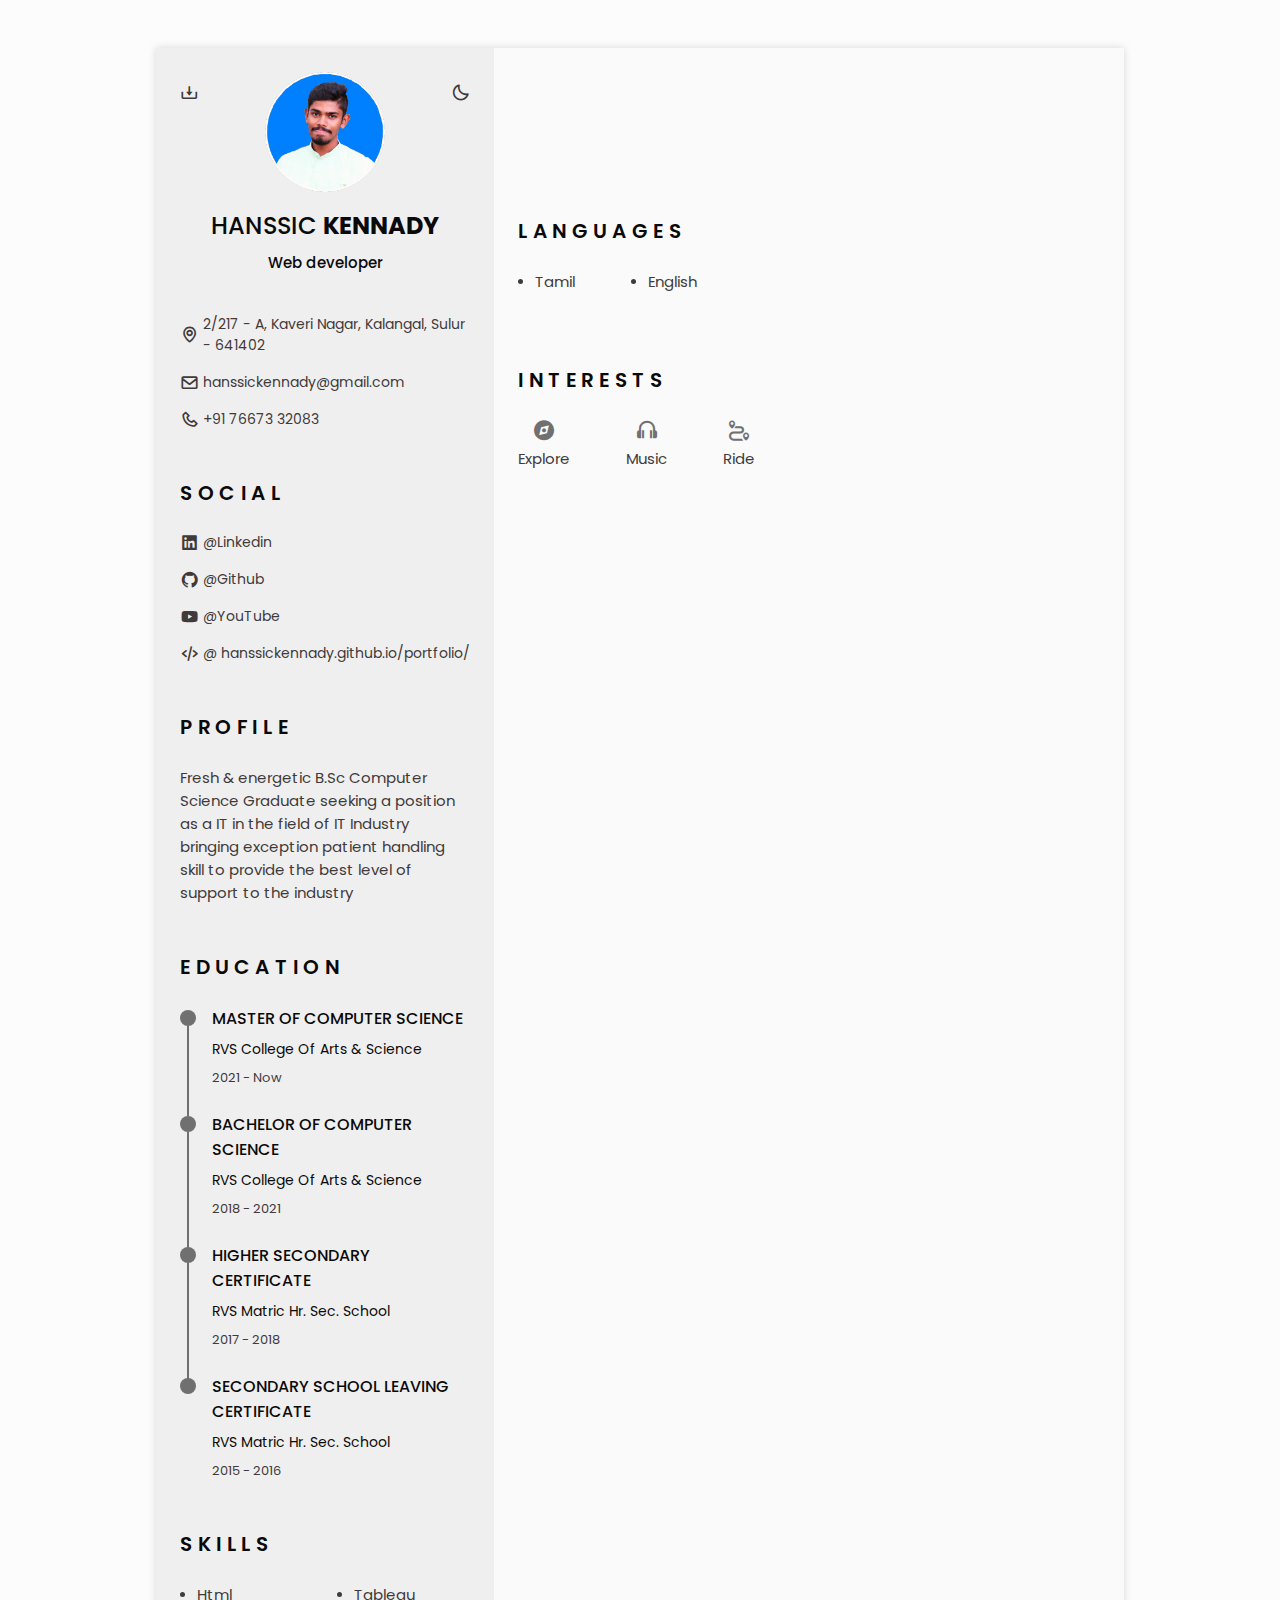
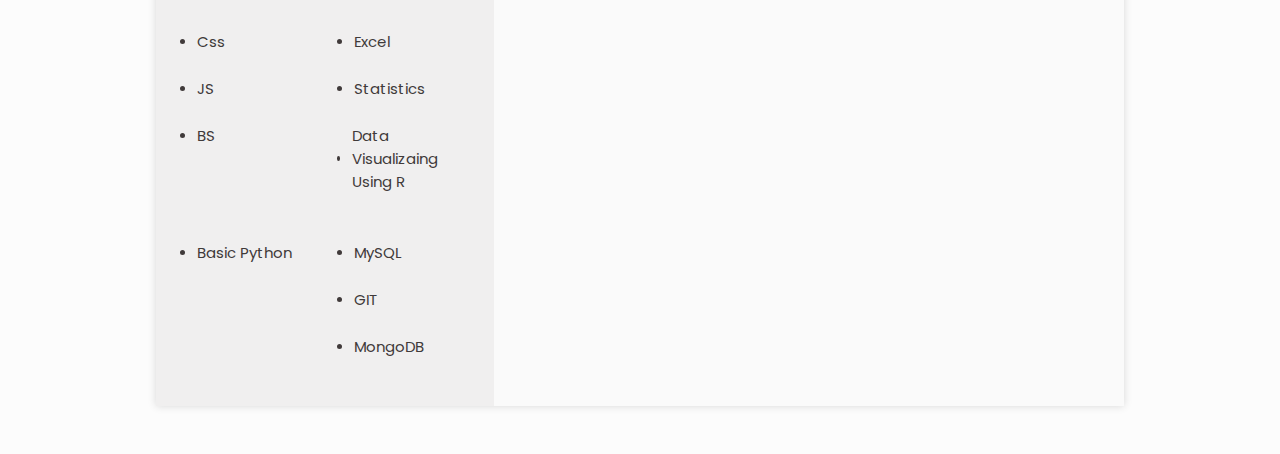
<file: resume.html>
<!DOCTYPE html>
<html lang="en">

<head>
    <meta charset="UTF-8">
    <meta name="viewport" content="width=device-width, initial-scale=1.0">

    <!--========== BOX ICONS ==========-->
    <link rel="stylesheet" href="https://cdn.jsdelivr.net/npm/boxicons@latest/css/boxicons.min.css">

    <!--========== CSS ==========-->
    <link rel="stylesheet" href="./css/resume.css">

    <title>Responsive resume cv</title>
</head>

<body>
    <!--========== HEADER ==========-->
    <header class="l-header" id="header">
        <nav class="nav bd-container">
            <a href="#" class="nav__logo">R Hanssic Kennady</a>

            <div class="nav__menu" id="nav-menu">
                <ul class="nav__list">
                    <li class="nav__item">
                        <a href="#home" class="nav__link active-link">
                            <i class='bx bx-home nav__icon'></i>Home
                        </a>
                    </li>

                    <li class="nav__item">
                        <a href="#profile" class="nav__link">
                            <i class='bx bx-user nav__icon'></i>Profile
                        </a>
                    </li>

                    <li class="nav__item">
                        <a href="#education" class="nav__link">
                            <i class='bx bx-book nav__icon'></i>Education
                        </a>
                    </li>

                    <li class="nav__item">
                        <a href="#skills" class="nav__link">
                            <i class='bx bx-receipt nav__icon'></i>Skills
                        </a>
                    </li>

                    <!-- <li class="nav__item">
                        <a href="#experience" class="nav__link">
                            <i class='bx bx-briefcase-alt nav__icon'></i>Experience
                        </a>
                    </li>

                    <li class="nav__item">
                        <a href="#certificates" class="nav__link">
                            <i class='bx bx-award nav__icon'></i>Certificates
                        </a>
                    </li>

                    <li class="nav__item">
                        <a href="#references" class="nav__link">
                            <i class='bx bx-link-external nav__icon'></i>References
                        </a>
                    </li> -->
                </ul>
            </div>

            <div class="nav__toggle" id="nav-toggle">
                <i class='bx bx-grid-alt'></i>
            </div>
        </nav>
    </header>

    <main class="l-main bd-container">
        <!-- All elements within this div, is generated in PDF -->
        <div class="resume" id="area-cv">
            <div class="resume__left">
                <!--========== HOME ==========-->
                <section class="home" id="home">
                    <div class="home__container section bd-grid">
                        <div class="home__data bd-grid">
                            <img src="./asset/PicsArt_09-13-03.07.54.png" alt="" class="home__img">

                            <h1 class="home__title">HANSSIC <b>KENNADY</b></h1>
                            <h3 class="home__profession">Web developer</h3>

                            <!--button to download your CV-->
                            <div>
                                <a download="" href="./assets/pdf/ResumeCv.pdf" class="home__button-movil">Download</a>
                            </div>
                        </div>

                        <div class="home__address bd-grid">
                            <span class="home__information">
                                <i class='bx bx-map home__icon'></i> 2/217 - A, Kaveri Nagar, Kalangal, Sulur - 641402
                            </span>

                            <span class="home__information">
                                <i class='bx bx-envelope home__icon'></i> hanssickennady@gmail.com
                            </span>

                            <span class="home__information">
                                <i class='bx bx-phone home__icon'></i> +91 76673 32083
                            </span>
                        </div>
                    </div>
                    <!-- Theme change button -->
                    <i class='bx bx-moon change-theme' title="Theme" id="theme-button"></i>

                    <!-- Button to generate and download the pdf. Available for desktop. -->
                    <i class='bx bx-download generate-pdf' title="Generate PDF" id="resume-button"></i>
                </section>

                <!--========== SOCIAL ==========-->
                <section class="social section">
                    <h2 class="section-title">SOCIAL</h2>

                    <div class="social__container bd-grid">
                        <a href="http://www.linkedin.com/in/hanssic-kennady-155985181" target="_blank"
                            class="social__link">
                            <i class='bx bxl-linkedin-square social__icon'></i> @Linkedin
                        </a>

                        <a href="https://github.com/Hanssickennady" target="_blank" class="social__link">
                            <i class='bx bxl-github social__icon'></i> @Github
                        </a>

                        <a href="https://www.youtube.com/channel/UCqwogbhlTrk7IjvWEbbPBzQ" target="_blank"
                            class="social__link">
                            <i class='bx bxl-youtube social__icon'></i> @YouTube
                        </a>

                        <a href="" target="_blank" class="social__link">
                            <i class='bx bx-code-alt social__icon'></i> @ hanssickennady.github.io/portfolio/
                        </a>

                    </div>
                </section>

                <!--========== PROFILE ==========-->
                <section class="profile section" id="profile">
                    <h2 class="section-title">Profile</h2>

                    <p class="profile__description">Fresh & energetic B.Sc Computer Science Graduate seeking a position
                        as a IT in the field of IT Industry bringing exception patient handling skill to provide the
                        best level of support to the industry</p>
                </section>

                <!--========== EDUCATION ==========-->
                <section class="education section" id="education">
                    <h2 class="section-title">Education</h2>

                    <div class="education__container bd-grid">
                        <div class="education__content">
                            <div class="education__time">
                                <span class="education__rounder"></span>
                                <span class="education__line"></span>
                            </div>

                            <div class="education__data bd-grid">
                                <h3 class="education__title">MASTER OF COMPUTER SCIENCE</h3>
                                <span class="education__studies">RVS College Of Arts & Science</span>
                                <span class="education__year">2021 - Now</span>
                            </div>
                        </div>

                        <div class="education__content">
                            <div class="education__time">
                                <span class="education__rounder"></span>
                                <span class="education__line"></span>
                            </div>

                            <div class="education__data bd-grid">
                                <h3 class="education__title">BACHELOR OF COMPUTER SCIENCE</h3>
                                <span class="education__studies">RVS College Of Arts & Science</span>
                                <span class="education__year">2018 - 2021</span>
                            </div>
                        </div>

                        <div class="education__content">
                            <div class="education__time">
                                <span class="education__rounder"></span>
                                <span class="education__line"></span>
                            </div>

                            <div class="education__data bd-grid">
                                <h3 class="education__title">HIGHER SECONDARY CERTIFICATE</h3>
                                <span class="education__studies"> RVS Matric Hr. Sec. School</span>
                                <span class="education__year">2017 - 2018</span>
                            </div>
                        </div>

                        <div class="education__content">
                            <div class="education__time">
                                <span class="education__rounder"></span>
                                <!-- <span class="education__line"></span> -->
                            </div>

                            <div class="education__data bd-grid">
                                <h3 class="education__title">SECONDARY SCHOOL LEAVING CERTIFICATE</h3>
                                <span class="education__studies">RVS Matric Hr. Sec. School</span>
                                <span class="education__year">2015 - 2016</span>
                            </div>
                        </div>
                    </div>
                </section>


                <!--========== SKILLS  ==========-->
                <section class="skills section" id="skills">
                    <h2 class="section-title">Skills</h2>

                    <div class="skills__content bd-grid">
                        <ul class="skills__data">
                            <li class="skills__name">
                                <span class="skills__circle"></span> Html
                            </li>

                            <li class="skills__name">
                                <span class="skills__circle"></span> Css
                            </li>

                            <li class="skills__name">
                                <span class="skills__circle"></span> JS
                            </li>

                            <li class="skills__name">
                                <span class="skills__circle"></span> BS
                            </li>
                        </ul>

                        <ul class="skills__data">
                            <li class="skills__name">
                                <span class="skills__circle"></span> Tableau
                            </li>

                            <li class="skills__name">
                                <span class="skills__circle"></span> Excel
                            </li>

                            <li class="skills__name">
                                <span class="skills__circle"></span> Statistics
                            </li>

                            <li class="skills__name">
                                <span class="skills__circle"></span> Data Visualizaing Using R
                            </li>
                        </ul>

                        <ul class="skills__data">
                            <li class="skills__name">
                                <span class="skills__circle"></span> Basic Python
                            </li>
                        </ul>

                        <ul class="skills__data">
                            <li class="skills__name">
                                <span class="skills__circle"></span> MySQL
                            </li>

                            <li class="skills__name">
                                <span class="skills__circle"></span> GIT
                            </li>

                            <li class="skills__name">
                                <span class="skills__circle"></span> MongoDB
                            </li>
                        </ul>

                    </div>
                </section>

            </div>

            <div class="resume__right">
                <!--========== EXPERIENCE ==========-->
                <section class="experience section" id="experience">

                </section>

                <!--========== CERTIFICATES ==========-->
                <section class="certificate section" id="certificates">

                </section>

                <!--========== REFERENCES ==========-->
                <section class="references section" id="references">

                </section>

                <!--========== LANGUAGES ==========-->
                <section class="languages section">
                    <h2 class="section-title">Languages</h2>

                    <div class="language__container">
                        <ul class="languages__content bd-grid">
                            <li class="languages__name">
                                <span class="languages__circle"></span> Tamil
                            </li>

                            <li class="languages__name">
                                <span class="languages__circle"></span> English
                            </li>
                        </ul>
                    </div>
                </section>

                <!--========== INTERESTS ==========-->
                <section class="interests section">
                    <h2 class="section-title">Interests</h2>

                    <div class="interests__container bd-grid">
                        <div class="interests__content">
                            <i class='bx bxs-compass interests__icon'></i>
                            <span class="interests__name">Explore</span>
                        </div>

                        <div class="interests__content">
                            <i class='bx bx-headphone interests__icon'></i>
                            <span class="interests__name">Music</span>
                        </div>

                        <div class="interests__content">
                            <i class='bx bx-trip interests__icon'></i>
                            <span class="interests__name">Ride</span>
                        </div>
                    </div>
                </section>
            </div>
        </div>
    </main>

    <!--========== SCROLL TOP ==========-->
    <a href="#" class="scrolltop" id="scroll-top">
        <i class='bx bxs-up-arrow-alt scrolltop__icon'></i>
    </a>

    <!--========== HTML2PDF ==========-->
    <script src="./js/html2pdf.bundle.min.js"></script>

    <!--========== MAIN JS ==========-->
    <script src="./js/resume.js"></script>
</body>

</html>
</file>
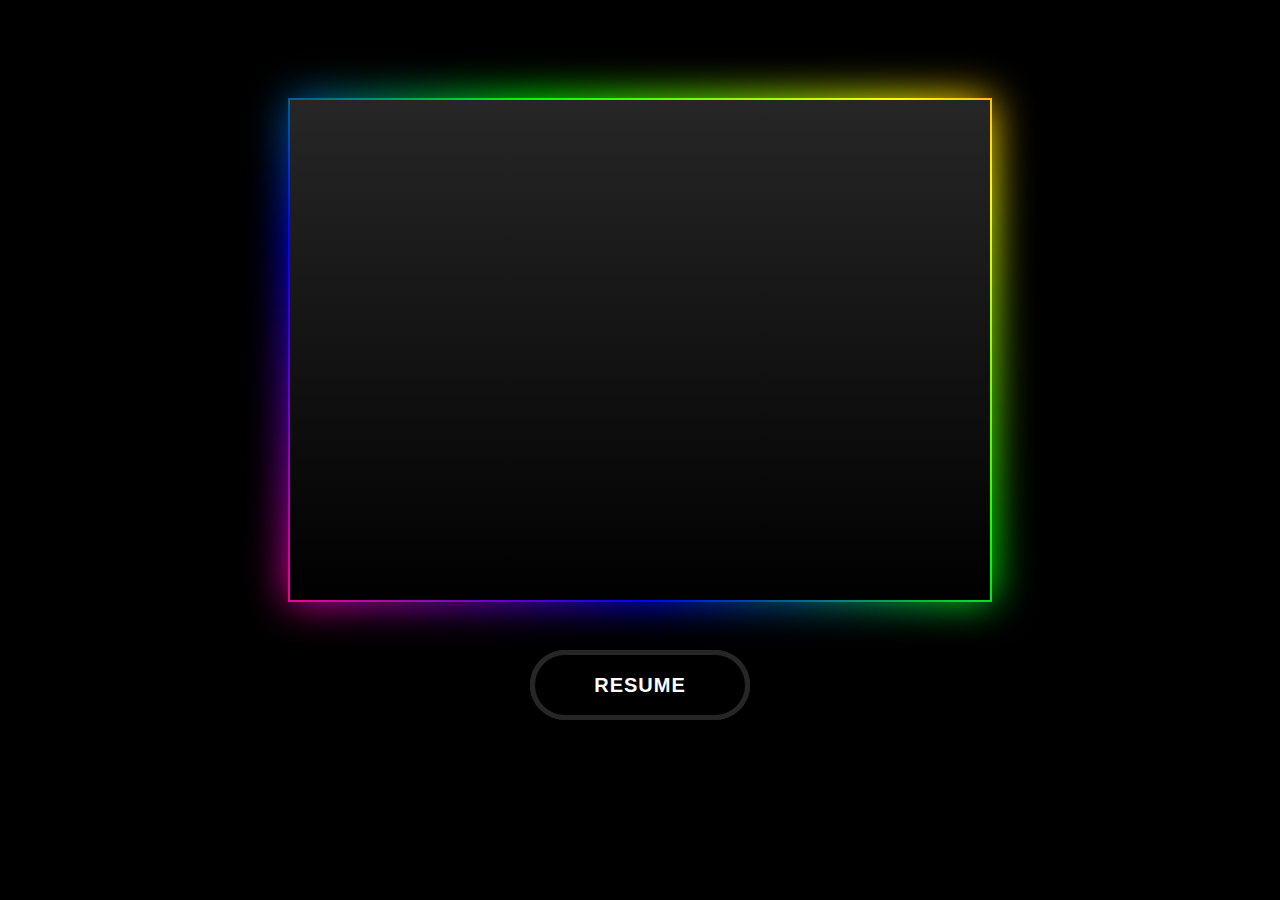
<file: vid.html>
<!DOCTYPE html>
<html lang="en">

<head>
    <meta charset="UTF-8">
    <meta http-equiv="X-UA-Compatible" content="IE=edge">
    <meta name="viewport" content="width=device-width, initial-scale=1.0">
    <title>Video</title>
    <!-- CSS FILE -->
    <link rel="stylesheet" href="./css/vid.css">
    <!-- TITLE ICON -->
    <link rel="shortcut icon" href="./asset/HK Logo favicon.png" type="image/x-icon">
</head>

<body>
    <div class="shadow">
        <iframe width="700px" height="500px" src="https://www.youtube.com/embed/mPHSlH63Joo?autoplay=1&mute=1"
            title="YouTube video player" frameborder="0"
            allow="accelerometer; autoplay; clipboard-write; encrypted-media; gyroscope; picture-in-picture"
            allowfullscreen></iframe>
    </div>
    <div class="center">
        <div class="outer button">
            <button><a class="about_btn" href="./resume.html" target="_blank"
                    rel="noopener noreferrer">RESUME</a></button>
            <span></span>
            <span></span>
        </div>
    </div>
</body>

</html>
</file>
<file: css/resume.css>
/* ===== GOOGLE FONTS =====*/
@import url('https://fonts.googleapis.com/css2?family=Poppins:wght@400;500;600&display=swap');

/*===== VARIABLES CSS =====*/
:root {
  --header-height: 3rem;

  /*========== Colors ==========*/
  --title-color: #0B0A0A;
  --text-color: #403A3A;
  --text-color-light: #707070;
  --container-color: #FAFAFA;
  --container-color-alt: #F0EFEF;
  --body-color: #FCFCFC;

  /*========== Font and typography ==========*/
  --body-font: 'Poppins', sans-serif;
  --h1-font-size: 1.5rem;
  --h2-font-size: 1.25rem;
  --h3-font-size: 1rem;
  --normal-font-size: .938rem;
  --small-font-size: .875rem;
  --smaller-font-size: .813rem;

  /*========== Font weight ==========*/
  --font-medium: 500;
  --font-semi-bold: 600;

  /*========== Margenes ==========*/
  --mb-1: .5rem;
  --mb-2: 1rem;
  --mb-3: 1.5rem;

  /*========== z index ==========*/
  --z-tooltip: 10;
  --z-fixed: 100;
}

/*========== BASE ==========*/
*,
::before,
::after {
  box-sizing: border-box;
}

html {
  scroll-behavior: smooth;
}

/*========== Variables Dark theme ==========*/
body.dark-theme {
  --title-color: #F2F2F2;
  --text-color: #BFBFBF;
  --container-color: #212121;
  --container-color-alt: #181616;
  --body-color: #2B2B2B;
}

/*========== Button Dark/Light ==========*/
.change-theme {
  position: absolute;
  right: 0;
  top: 2.2rem;
  display: flex;
  color: var(--text-color);
  font-size: 1.2rem;
  cursor: pointer;
}

.change-theme:hover {
  color: var(--title-color);
}

/*========== Font size variables to scale cv ==========*/
body.scale-cv {
  --h1-font-size: .938rem;
  --h2-font-size: .938rem;
  --h3-font-size: .875rem;
  --normal-font-size: .813rem;
  --small-font-size: .75rem;
  --smaller-font-size: .688rem;
}

/*========== Generate PDF button ==========*/
.generate-pdf {
  display: none;
  position: absolute;
  top: 2.2rem;
  left: 0;
  font-size: 1.2rem;
  color: var(--text-color);
  cursor: pointer;
}

.generate-pdf:hover {
  color: var(--title-color);
}

/*========== Classes modified to reduce size and print on A4 sheet ==========*/
.scale-cv .change-theme,
.scale-cv .generate-pdf {
  display: none;
}

.scale-cv .bd-container {
  max-width: 595px;
}

.scale-cv .section {
  padding: 1.5rem 0 .80rem;
}

.scale-cv .section-title {
  margin-bottom: .75rem;
}

.scale-cv .resume__left,
.scale-cv .resume__right {
  padding: 0 1rem;
}

.scale-cv .home__img {
  width: 90px;
  height: 90px;
}

.scale-cv .home__container {
  gap: 1.5rem;
}

.scale-cv .home__data {
  gap: .25rem;
}

.scale-cv .home__address,
.scale-cv .social__container {
  gap: .75rem;
}

.scale-cv .home__icon,
.scale-cv .social__icon,
.scale-cv .interests__icon {
  font-size: 1rem;
}

.scale-cv .education__container,
.scale-cv .experience__container,
.scale-cv .certificate__container {
  gap: 1rem;
}

.scale-cv .education__time,
.scale-cv .experience__time {
  padding-right: .5rem;
}

.scale-cv .education__rounder,
.scale-cv .experience__rounder {
  width: 11px;
  height: 11px;
  margin-top: .22rem;
}

.scale-cv .education__line,
.scale-cv .experience__line {
  width: 1px;
  height: 110%;
  transform: translate(5px, 0);
}

.scale-cv .education__data,
.scale-cv .experience__data {
  gap: .25rem;
}

.scale-cv .skills__name {
  margin-bottom: var(--mb-1);
}

.scale-cv .interests__container {
  column-gap: 2.5rem;
}

body {
  margin: 0 0 var(--header-height) 0;
  padding: 0;
  font-family: var(--body-font);
  font-size: var(--normal-font-size);
  background-color: var(--body-color);
  color: var(--text-color);
}

h1,
h2,
h3,
ul,
p {
  margin: 0;
}

h1,
h2,
h3 {
  color: var(--title-color);
  font-weight: var(--font-medium);
}

ul {
  padding: 0;
  list-style: none;
}

a {
  text-decoration: none;
}

img {
  max-width: 100%;
  height: auto;
}

/*========== CLASS CSS ==========*/
.section {
  padding: 1.5rem 0;
}

.section-title {
  font-size: var(--h2-font-size);
  color: var(--title-color);
  font-weight: var(--font-semi-bold);
  text-transform: uppercase;
  letter-spacing: .35rem;
  text-align: center;
  margin-bottom: var(--mb-3);
}

/*========== LAYOUT ==========*/
.bd-container {
  max-width: 968px;
  width: calc(100% - 3rem);
  margin-left: var(--mb-3);
  margin-right: var(--mb-3);
}

.bd-grid {
  display: grid;
  gap: 1.5rem;
}

.l-header {
  width: 100%;
  position: fixed;
  bottom: 0;
  left: 0;
  z-index: var(--z-fixed);
  background-color: var(--body-color);
  box-shadow: 0 -1px 4px rgba(0, 0, 0, .1);
  transition: .3s;
}

/*========== NAV ==========*/
.nav {
  height: var(--header-height);
  display: flex;
  justify-content: space-between;
  align-items: center;
}

@media screen and (max-width: 968px) {
  .nav__menu {
    position: fixed;
    bottom: -100%;
    left: 0;
    width: 100%;
    padding: 2rem 1.5rem;
    background-color: var(--body-color);
    box-shadow: 0 1px 4px rgba(0, 0, 0, .1);
    border-radius: 1rem 1rem 0 0;
    z-index: var(--z-fixed);
    transition: .3s;
  }
}

.nav__logo,
.nav__toggle {
  color: var(--title-color);
  font-weight: var(--font-medium);
}

.nav__toggle {
  font-size: 1.2rem;
  cursor: pointer;
}

.nav__item {
  text-align: center;
}

.nav__list {
  display: grid;
  grid-template-columns: repeat(3, 1fr);
  gap: 2rem;
}

.nav__link {
  display: flex;
  flex-direction: column;
  font-size: var(--smaller-font-size);
  color: var(--text-color-light);
  font-weight: var(--font-medium);
}

.nav__link:hover {
  color: var(--title-color);
}

.nav__icon {
  font-size: 1.2rem;
  margin-bottom: var(--mb-1);
}

/* Show menu */
.show-menu {
  bottom: var(--header-height);
}

/* Active menu link */
.active-link {
  color: var(--title-color);
}

/*========== HOME ==========*/
.home {
  position: relative;
}

.home__container {
  gap: 3rem;
}

.home__data {
  gap: .5rem;
  text-align: center;
}

.home__img {
  width: 120px;
  height: 120px;
  border-radius: 50%;
  justify-self: center;
  margin-bottom: var(--mb-1);
}

.home__title {
  font-size: var(--h1-font-size);
}

.home__profession {
  font-size: var(--normal-font-size);
  margin-bottom: var(--mb-1);
}

.home__address {
  gap: 1rem;
}

.home__information {
  display: flex;
  align-items: center;
  font-size: var(--small-font-size);
}

.home__icon {
  font-size: 1.2rem;
  margin-right: .25rem;
}

.home__button-movil {
  display: inline-block;
  border: 2px solid var(--text-color);
  color: var(--title-color);
  padding: 1rem 2rem;
  border-radius: .25rem;
  transition: .3s;
  font-weight: var(--font-medium);
  margin-top: var(--mb-3);
}

.home__button-movil:hover {
  background-color: var(--text-color);
  color: var(--container-color);
}

/*========== SOCIAL ==========*/
.social__container {
  grid-template-columns: max-content;
  gap: 1rem;
}

.social__link {
  display: inline-flex;
  align-items: center;
  font-size: var(--small-font-size);
  color: var(--text-color);
}

.social__link:hover {
  color: var(--title-color);
}

.social__icon {
  font-size: 1.2rem;
  margin-right: .25rem;
}

/*========== PROFILE ==========*/
.profile__description {
  text-align: center;
}

/*========== EDUCATION AND EXPERIENCE ==========*/
.education__content {
  display: flex;
}

.education__time {
  padding-right: 1rem;
}

.education__rounder {
  position: relative;
  display: block;
  width: 16px;
  height: 16px;
  background-color: var(--text-color-light);
  border-radius: 50%;
  margin-top: .25rem;
}

.education__line {
  display: block;
  width: 2px;
  height: 110%;
  background-color: var(--text-color-light);
  transform: translate(7px, 0);
}

.education__data {
  gap: .5rem;
}

.education__title {
  font-size: var(--h3-font-size);
}

.education__studies {
  font-size: var(--small-font-size);
  color: var(--title-color);
}

.education__year {
  font-size: var(--smaller-font-size);
}

/*========== SKILLS AND LANGUAGES ==========*/
.skills__content,
.languages__content {
  grid-template-columns: repeat(2, 1fr);
}

.languages__content {
  gap: 0;
}

.skills__name,
.languages__name {
  display: flex;
  align-items: center;
  margin-bottom: var(--mb-3);
}

.skills__circle,
.languages__circle {
  display: inline-block;
  width: 5px;
  height: 5px;
  background-color: var(--text-color);
  border-radius: 50%;
  margin-right: .75rem;
}

/*========== CERTIFICATES ==========*/


/*========== REFERENCES ==========*/


/*========== INTERESTS ==========*/
.interests__container {
  grid-template-columns: repeat(3, 1fr);
  margin-top: var(--mb-2);
}

.interests__content {
  display: flex;
  flex-direction: column;
  align-items: center;
}

.interests__icon {
  font-size: 1.5rem;
  color: var(--text-color-light);
  margin-bottom: .25rem;
}

/* Scroll top */
.scrolltop {
  position: fixed;
  right: 1rem;
  bottom: -20%;
  display: flex;
  justify-content: center;
  align-items: center;
  padding: .3rem;
  background-color: var(--container-color-alt);
  border-radius: .4rem;
  z-index: var(--z-tooltip);
  transition: .4s;
  visibility: hidden;
}

.scrolltop__icon {
  font-size: 1.2rem;
  color: var(--text-color);
}

.show-scroll {
  visibility: visible;
  bottom: 5rem;
}

/*========== MEDIA QUERIES ==========*/
/* For small devices, menu two columns */
@media screen and (max-width: 320px) {
  .nav__list {
    grid-template-columns: repeat(2, 1fr);
    gap: 1rem .5rem;
  }
}

/* Classes modified for large screen size */
@media screen and (min-width: 968px) {
  body {
    margin: 3rem 0;
  }

  .bd-container {
    margin-left: auto;
    margin-right: auto;
  }

  .l-header,
  .scrolltop {
    display: none;
  }

  .resume {
    display: grid;
    grid-template-columns: .5fr 1fr;
    background-color: var(--container-color);
    box-shadow: 0 0 8px rgba(13, 12, 12, .15);
  }

  .resume__left {
    background-color: var(--container-color-alt);
  }

  .resume__left,
  .resume__right {
    padding: 0 1.5rem;
  }

  .generate-pdf {
    display: inline-block;
  }

  .section-title,
  .profile__description {
    text-align: initial;
  }

  .home__container {
    gap: 1.5rem;
  }

  .home__button-movil {
    display: none;
  }

  .references__container {
    grid-template-columns: repeat(2, 1fr);
  }

  .languages__content {
    grid-template-columns: repeat(3, max-content);
    column-gap: 3.5rem;
  }

  .interests__container {
    grid-template-columns: repeat(4, max-content);
    column-gap: 3.5rem;
  }
}
</file>
<file: css/vid.css>
body {
    margin: 0;
    padding: 0;
    background: #000;
}

.shadow {
    position: relative;
    margin: 100px auto 0;
    width: 700px;
    height: 500px;
    background: linear-gradient(0deg, #000, #262626);
}

.shadow:before,
.shadow:after {
    content: '';
    position: absolute;
    top: -2px;
    left: -2px;
    background: linear-gradient(45deg, #fb0094, #0000ff, #00ff00, #ffff00, #ff0000, #fb0094, #0000ff, #00ff00, #ffff00, #ff0000);
    background-size: 400%;
    width: calc(100% + 4px);
    height: calc(100% + 4px);
    z-index: -1;
    animation: animate 20s linear infinite;
}

.shadow:after {
    filter: blur(20px);
}

@keyframes animate {
    0% {
        background-position: 0 0;
    }

    50% {
        background-position: 300% 0;
    }

    100% {
        background-position: 0 0;
    }
}

/* button */
.center {
    display: flex;
    align-items: center;
    justify-content: center;
    text-align: center;
}

.outer {
    position: relative;
    margin-top: 50px;
    background: #262626;
}

.button {
    height: 70px;
    width: 220px;
    border-radius: 50px;

}

.outer button,
.outer span {
    position: absolute;
    top: 50%;
    left: 50%;
    transform: translate(-50%, -50%);
}

.outer button {
    background: black;
    color: white;
    outline: none;
    border: none;
    font-size: 20px;
    z-index: 9;
    letter-spacing: 1px;
    text-transform: uppercase;
    cursor: pointer;
}

.button button {
    height: 60px;
    width: 210px;
    border-radius: 50px;

}

.outer span {
    height: 100%;
    width: 100%;
    background: inherit;
}

.button span {
    border-radius: 50px;
}

.outer:hover span:nth-child(1) {
    filter: blur(7px);
}

.outer:hover span:nth-child(2) {
    filter: blur(14px);
}

.outer:hover {
    background: linear-gradient(#14ffe9, #ffeb3b, #ff00e0);
    animation: rotate 1.5s linear infinite;
}

@keyframes rotate {
    0% {
        filter: hue-rotate(0deg);
    }

    100% {
        filter: hue-rotate(360deg);
    }
}

.about_btn {
    color: white;
    text-decoration: none;
    font-weight: bold;
}
</file>
